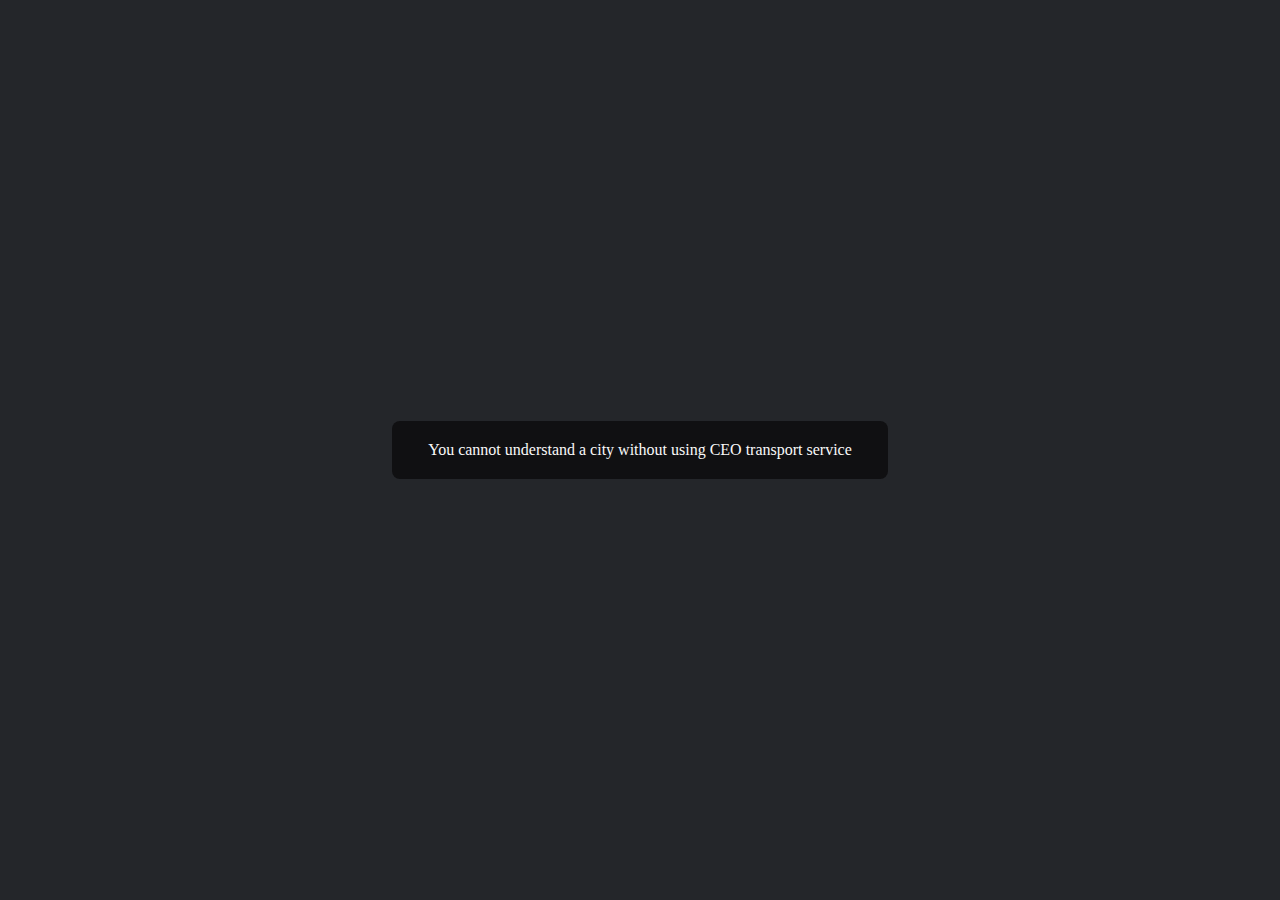
<file: Home/about.html>
<!DOCTYPE html>
<html lang="en">
  <head>
    <meta charset="UTF-8" />
    <meta http-equiv="X-UA-Compatible" content="IE=edge" />
    <meta name="viewport" content="width=device-width, initial-scale=1.0" />
    <title>Modal 3</title>
    <link rel="stylesheet" type="text/css" href="./about.css" />
    <link rel="preconnect" href="https://fonts.googleapis.com" />
    <link rel="preconnect" href="https://fonts.gstatic.com" crossorigin />
    <link
      href="https://fonts.googleapis.com/css2?family=Poppins:wght@300;400;500&display=swap"
      rel="stylesheet"
    />
  </head>
  <body>
    <main class="page-content">
      <button onclick="toggleModal()" type="button">You cannot understand a city without using CEO transport service</button>
    </main>
    <div class="background" onclick="toggleModal()"></div>
    <div class="modal">
      <div class="modal-content">
        <h2 style="text-align:center;">CEO Car Rentals</h2>
        <p>
          Redefining Mobility for Billions

CEO is India’s largest mobility platform and one of the world’s largest ride-hailing companies, serving 250+ cities across India, Australia, New Zealand, and the UK. 
CEO's core mobility offering in India is supplemented by its electric-vehicle arm, CEO Electric; India’s largest fleet management business,that aims
 to enable millions of livelihood opportunities for India's youth. With its acquisition of Ridlr, India’s leading public transportation app and investment in Vogo, a dockless scooter sharing solution, CEO is looking to build mobility for the next billion Indians. 
CEO was founded in Dec 2010 by Jenish adn Bala Athithya with a mission to build mobility for a billion people
        </p>
      </div>
    </div>
    <script>
      const toggleModal = () => document.body.classList.toggle("open");
    </script>
  </body>
</html>
</file>
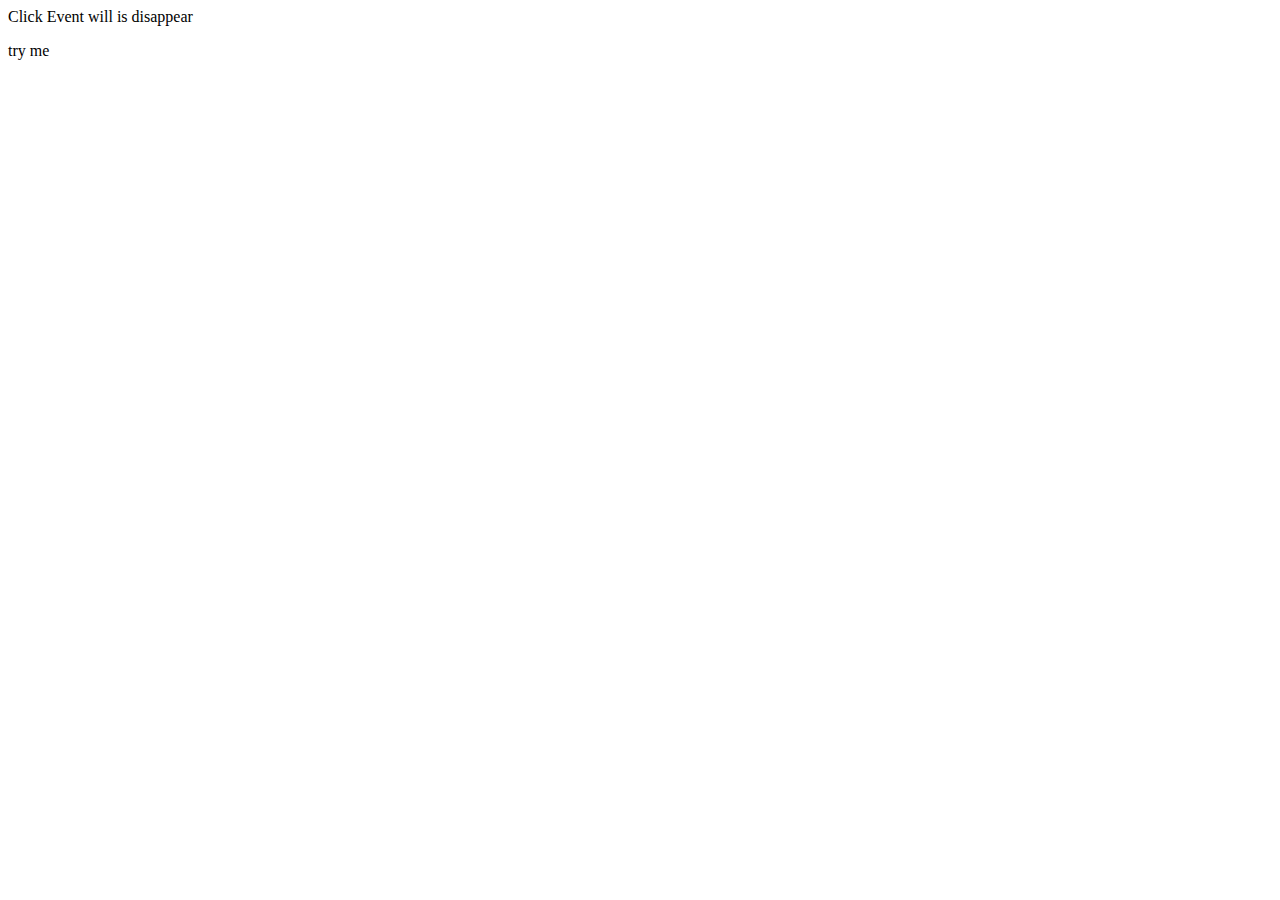
<file: Home/b.html>
<html>
<head>
<script src="jquery-3.6.1.min.js"></script>
<script>
$(document).ready(function(){
$("p").click(function(){
$(this).hide();
});
});
</script>
</head>
<body>
<p>Click Event will is disappear</p>
<p>try me</p>
</body>
</html>
</file>
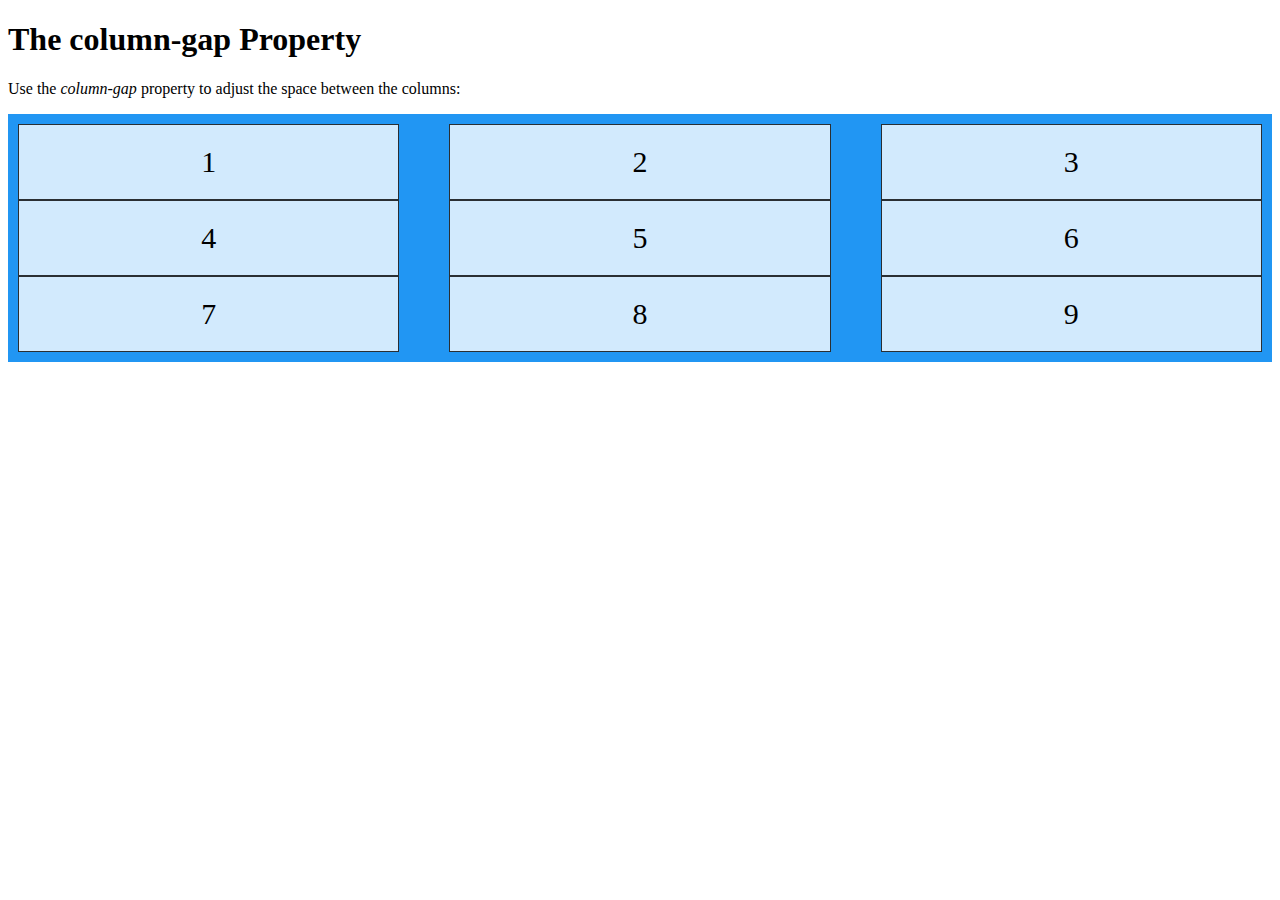
<file: Home/car-info.html>
<!DOCTYPE html>
<html>
<head>
<link rel="stylesheet" href="car-info design.css">
</head>
<body>

<h1>The column-gap Property</h1>

<p>Use the <em>column-gap</em> property to adjust the space between the columns:</p>

<div class="grid-container">
  <div class="grid-item">1</div>
  <div class="grid-item">2</div>
  <div class="grid-item">3</div>  
  <div class="grid-item">4</div>
  <div class="grid-item">5</div>
  <div class="grid-item">6</div>  
  <div class="grid-item">7</div>
  <div class="grid-item">8</div>
  <div class="grid-item">9</div>  
</div>

</body>
</html>
</file>
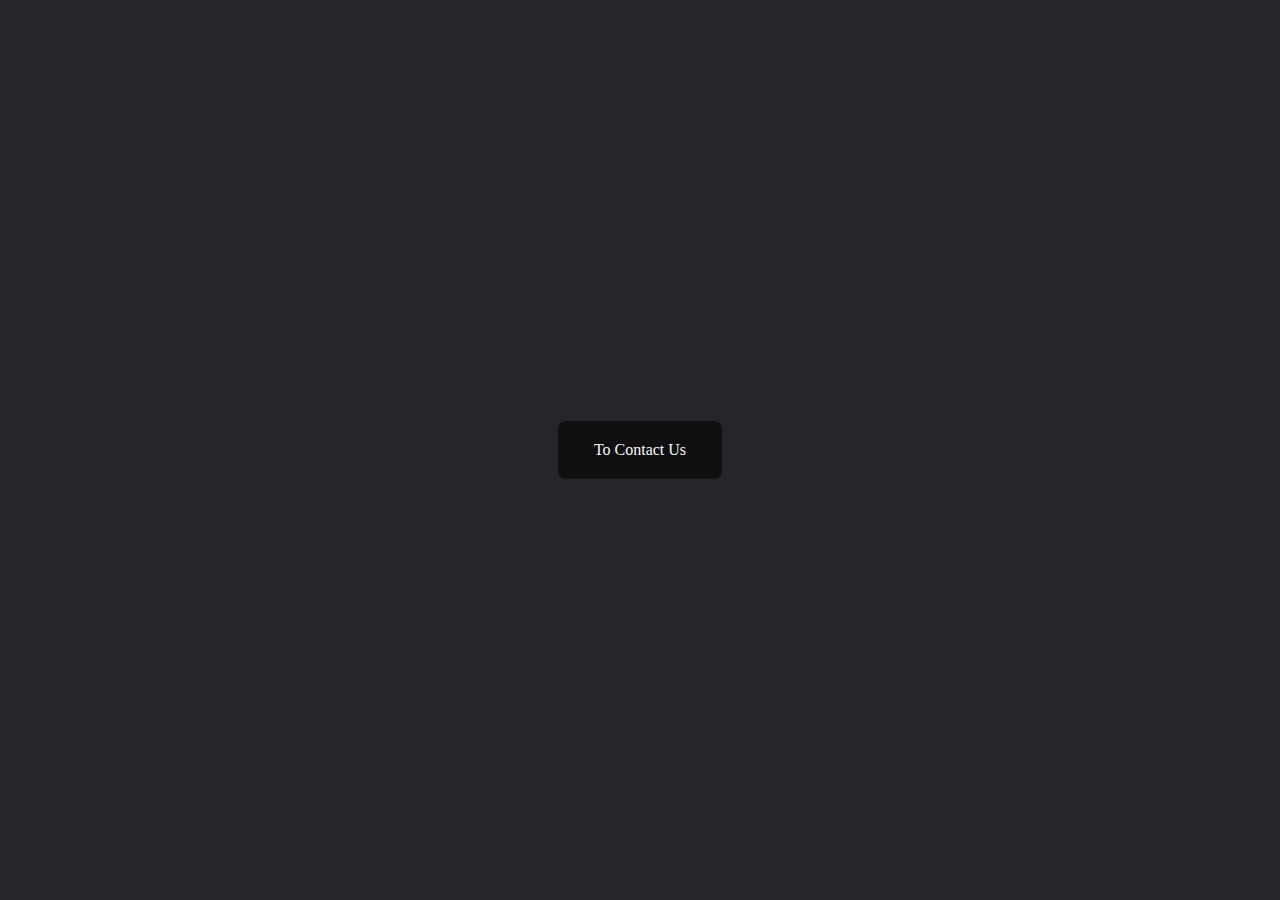
<file: Home/contact.html>
<!DOCTYPE html>
<html lang="en">
  <head>
    <meta charset="UTF-8" />
    <meta http-equiv="X-UA-Compatible" content="IE=edge" />
    <meta name="viewport" content="width=device-width, initial-scale=1.0" />
    <title>Contact</title>
    <link rel="stylesheet" type="text/css" href="./services.css" />
    <link rel="preconnect" href="https://fonts.googleapis.com" />
    <link rel="preconnect" href="https://fonts.gstatic.com" crossorigin />
    <link
      href="https://fonts.googleapis.com/css2?family=Poppins:wght@300;400;500&display=swap"
      rel="stylesheet"
    />
  </head>
  <body>
    <main class="page-content">
      <button onclick="toggleModal()" type="button">To Contact Us</button>
    </main>
    <div class="background" onclick="toggleModal()"></div>
    <div class="modal">
      <div class="modal-content">
        <p style="color:#f9f9f9;">
          No.304, Old Boys Hostel<br>
          Rajalakshmi Engineering College<br>
            Thandalam,<br>
             Chennai-104.<br>
             Contact No : 6374565520.
        </p>
      </div>
    </div>
    <script>
      const toggleModal = () => document.body.classList.toggle("open");
    </script>
  </body>
</html>
</file>
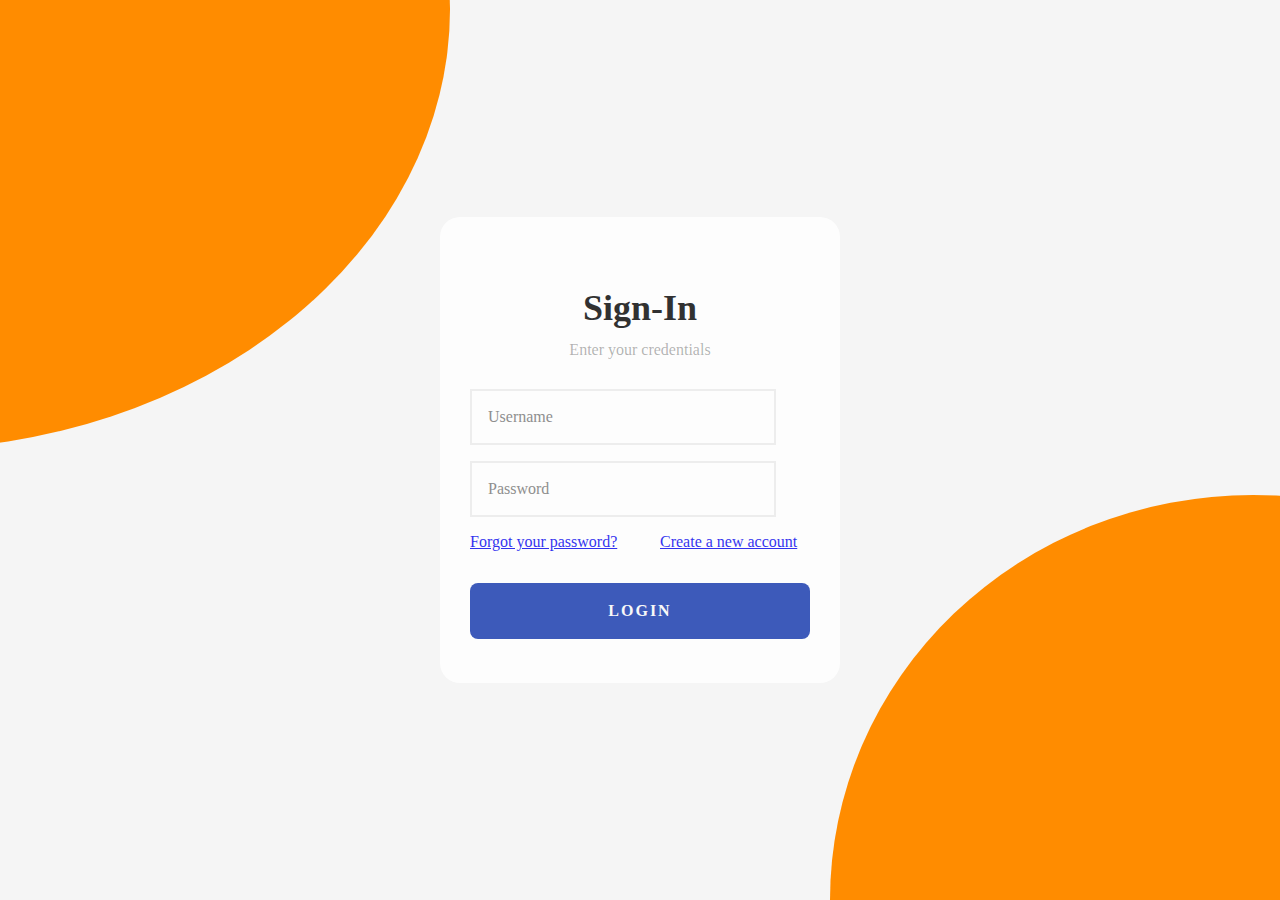
<file: Home/login.html>
<!DOCTYPE html>
<html lang="en">
  <head>
    <title>Login 1</title>
    <link rel="stylesheet" href="login.css" />
    <link rel="stylesheet" href="signup.css">
  </head>
  <body>
    <div class="background"></div>
    <div class="login-card">
      <h2>Sign-In</h2>
      <h3>Enter your credentials</h3>
      <form class="login-form" method="get" action="http://localhost/Home/accountverification.php">
        <input type="text" placeholder="Username" name="cname" />
        <input type="password" placeholder="Password" name="pass"/>
        <span><a href="https://website.com" style="position:absolute;left:30px;">Forgot your password?</a>
        <a href="http://localhost/Home/signup.php" style="position:absolute;left:220px;">Create a new account</a></span><br>
        <button type="submit">LOGIN</button>
      </form>
    </div>
  </body>
</html>
</file>
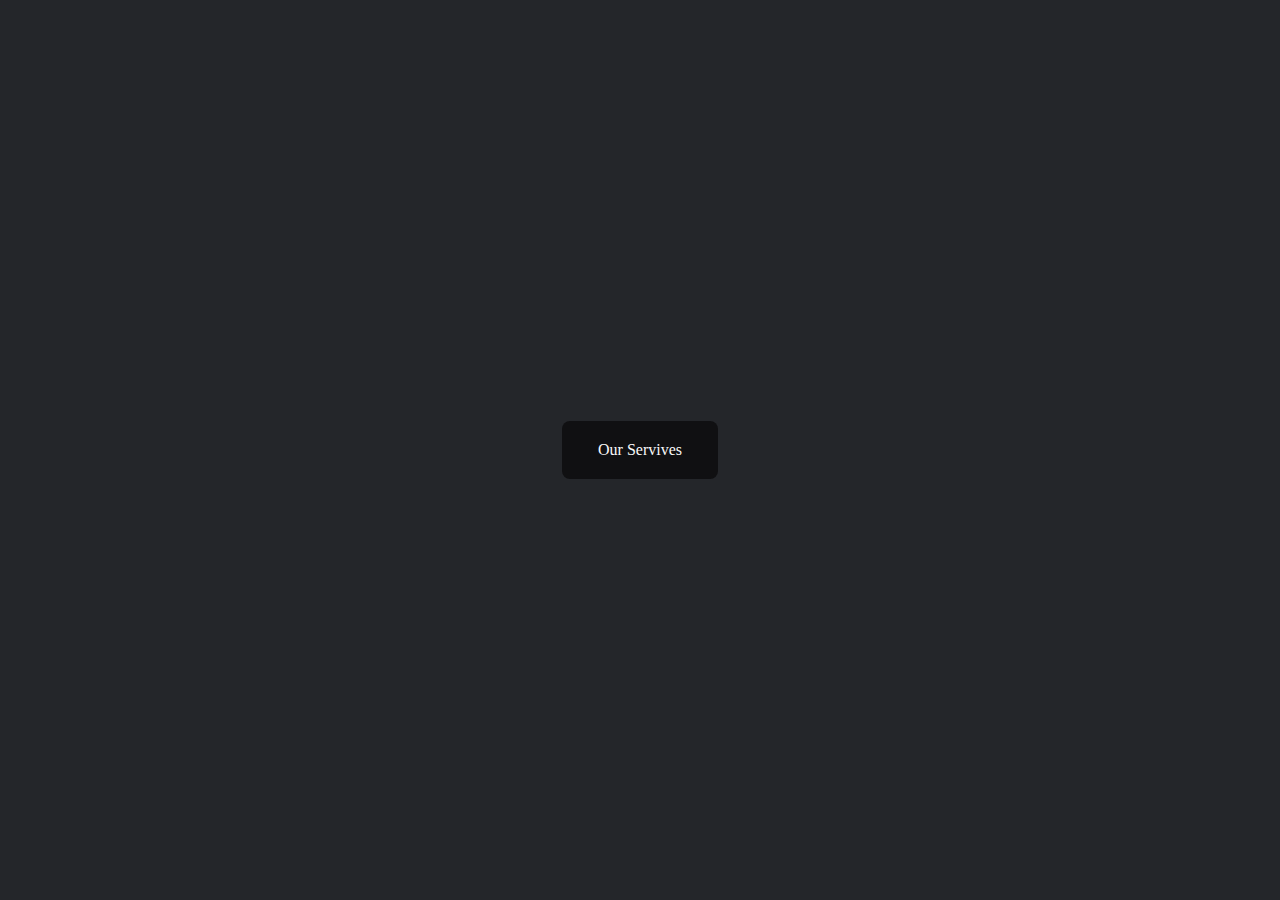
<file: Home/services.html>
<!DOCTYPE html>
<html lang="en">
  <head>
    <meta charset="UTF-8" />
    <meta http-equiv="X-UA-Compatible" content="IE=edge" />
    <meta name="viewport" content="width=device-width, initial-scale=1.0" />
    <title>Modal 3</title>
    <link rel="stylesheet" type="text/css" href="./services.css" />
    <link rel="preconnect" href="https://fonts.googleapis.com" />
    <link rel="preconnect" href="https://fonts.gstatic.com" crossorigin />
    <link
      href="https://fonts.googleapis.com/css2?family=Poppins:wght@300;400;500&display=swap"
      rel="stylesheet"
    />
  </head>
  <body>
    <main class="page-content">
      <button onclick="toggleModal()" type="button">Our Servives</button>
    </main>
    <div class="background" onclick="toggleModal()"></div>
    <div class="modal">
      <div class="modal-content">
        <h2>Our Sercives</h2>
        <p>
          Hourly-Rental<br>
          Daily Basis<br>
          Out-Station<br>
          Scheduled Booking
        </p>
      </div>
    </div>
    <script>
      const toggleModal = () => document.body.classList.toggle("open");
    </script>
  </body>
</html>
</file>
<file: Home/about.css>
html,
body {
  height: 100%;
}

body {
  margin: 0;
  display: grid;
  place-items: center;
  font-family: "Euclid Circular A";
  line-height: 1.5;
  background: #24262a;
}

button {
  font-family: inherit;
  cursor: pointer;
  background: #101012;
  color: #f9f9f9;
  border: 0;
  border-radius: 8px;
  padding: 20px 36px;
  font-size: 16px;
}

.background {
  position: fixed;
  top: 0;
  left: 0;
  width: 100%;
  height: 100%;
  display: grid;
  place-items: center;
  opacity: 0;
  visibility: hidden;
  background: rgba(0, 0, 0, 0.5);
}

body.open .background {
  visibility: visible;
  opacity: 1;
}

@keyframes modal-in {
  0%,
  50% {
    width: 118px;
    border-radius: 50%;
  }
  55%,
  100% {
    right: 50%;
  }
  60% {
    width: 300px;
    border-radius: 12px;
  }
  75% {
    translate: 50% -50%;
  }
}

.page-content,
.modal,
.background {
  transition: 1.0s;
}

.modal {
  position: fixed;
  top: 50%;
  right: -300px;
  translate: 50% -50%;
  background: #1d2025;
  color: #f9f9f9;
  padding: 48px 40px;
  width: 500px;
  height: 318px;
  border-radius: 12px;
}

@keyframes modal-content-in {
  0%,
  75% {
    opacity: 0;
  }
  85%,
  100% {
    opacity: 1;
  }
}

body.open .modal-content {
  animation: modal-content-in 1s both;
}

body.open > .page-content {
  scale: 0.75;
}

body.open .modal {
  animation: modal-in 1s both;
}

h2 {
  margin: 0 0 8px;
  font-weight: 400;
  font-size: 21px;
}

p {
  margin: 0;
  color: rgba(255, 255, 255, 0.5);
}
</file>
<file: Home/car-info design.css>
.grid-container {
    display: grid;
    column-gap: 50px;
    grid-template-columns: auto auto auto;
    background-color: #2196F3;
    padding: 10px;
  }
  
.grid-item {
    background-color: rgba(255, 255, 255, 0.8);
    border: 1px solid rgba(0, 0, 0, 0.8);
    padding: 20px;
    font-size: 30px;
    text-align: center;
  }
</file>
<file: Home/services.css>
html,
body {
  height: 100%;
}

body {
  margin: 0;
  display: grid;
  place-items: center;
  font-family: "Euclid Circular A";
  line-height: 1.5;
  background: #24262a;
}

button {
  font-family: inherit;
  cursor: pointer;
  background: #101012;
  color: #f9f9f9;
  border: 0;
  border-radius: 8px;
  padding: 20px 36px;
  font-size: 16px;
}

.background {
  position: fixed;
  top: 0;
  left: 0;
  width: 100%;
  height: 100%;
  display: grid;
  place-items: center;
  opacity: 0;
  visibility: hidden;
  background: rgba(0, 0, 0, 0.5);
}

body.open .background {
  visibility: visible;
  opacity: 1;
}

@keyframes modal-in {
  0%,
  50% {
    width: 118px;
    border-radius: 50%;
  }
  55%,
  100% {
    right: 50%;
  }
  60% {
    width: 300px;
    border-radius: 12px;
  }
  75% {
    translate: 50% -50%;
  }
}

.page-content,
.modal,
.background {
  transition: 0.5s;
}

.modal {
  position: fixed;
  top: 50%;
  right: -300px;
  translate: 50% -50%;
  background: #1d2025;
  color: #f9f9f9;
  padding: 48px 40px;
  width: 300px;
  height: 118px;
  border-radius: 12px;
}

@keyframes modal-content-in {
  0%,
  75% {
    opacity: 0;
  }
  85%,
  100% {
    opacity: 1;
  }
}

body.open .modal-content {
  animation: modal-content-in 1s both;
}

body.open > .page-content {
  scale: 0.75;
}

body.open .modal {
  animation: modal-in 1s both;
}

h2 {
  margin: 0 0 8px;
  font-weight: 400;
  font-size: 21px;
}

p {
  margin: 0;
  color: rgba(255, 255, 255, 0.5);
}
</file>
<file: Home/login.css>
{
  box-sizing: border-box;
}

html,
body,
.wrapper {
  height: 100%;
}

@keyframes rotate {
  100% {
    background-position: 15% 50%;
  }
}

body {
  display: grid;
  place-items: center;
  margin: 0;
  padding: 0 24px;
  background-image: url("bg.jpeg");
  background-repeat: no-repeat;
  background-size: cover;
  font-family: "Euclid Circular A";
  color: #000;
  animation: rotate 6s infinite alternate linear;
}

@media (width >= 500px) {
  body {
    padding: 0;
  }
}

.login-card {
  position: relative;
  z-index: 3;
  width: 100%;
  margin: 0 20px;
  padding: 70px 30px 44px;
  border-radius: 1.25rem;
  background: #fff;
  text-align: center;
  opacity: 80%;
}

@media (width >= 500px) {
  .login-card {
    margin: 0;
    width: 400px;
  }
}

.login-card > h2 {
  font-size: 36px;
  font-weight: 600;
  margin: 0 0 12px;
}

.login-card > h3 {
  color: rgba(0, 0, 0, 0.38);
  margin: 0 0 30px;
  font-weight: 500;
  font-size: 1rem;
}

.login-form {
  width: 100%;
  margin: 0;
  display: grid;
  gap: 16px;
}

.login-form > input,
.login-form > button {
  width: 90%;
  height: 56px;
}

.login-form > input {
  border: 2px solid #ebebeb;
  font-family: inherit;
  font-size: 16px;
  padding: 0 16px;
}

.login-form > button {
  cursor: pointer;
  width: 100%;
  height: 56px;
  padding: 0 16px;
  border-radius: 0.5rem;
  background: #1034ac;
  opacity: 100% ;
  color: #f9f9f9;
  border: 0;
  font-family: inherit;
  font-size: 1rem;
  font-weight: 600;
  text-align: center;
  letter-spacing: 2px;
  transition: all 0.375s;
}

.login-form > a {
  color: #1034a6;
  font-size: 1rem;
  text-align: left;
  text-decoration: none;
  margin-bottom: 6px;
}

useless{
  background-color: #000;
}
</file>
<file: Home/signup.css>
* {
  box-sizing: border-box;
}

html,
body {
  height: 100%;
}

body {
  display: grid;
  place-items: center;
  margin: 0;
  padding: 0 32px;
  background: #f5f5f5;
  font-family: "Euclid Circular A";
  animation: rotate 6s infinite alternate linear;
}

@media (width >= 500px) {
  body {
    padding: 0;
  }
}

.background {
  position: fixed;
  top: -50vmin;
  left: -50vmin;
  width: 100vmin;
  height: 100vmin;
  border-radius: 47% 53% 61% 39% / 45% 51% 49% 55%;
  background: #ff8c00;
}

.background::after {
  content: "";
  position: inherit;
  right: -50vmin;
  bottom: -55vmin;
  width: inherit;
  height: inherit;
  border-radius: inherit;
  background: #ff8c00;
}

.card {
  overflow: hidden;
  position: relative;
  z-index: 3;
  width: 100%;
  margin: 0 20px;
  padding: 170px 30px 54px;
  border-radius: 1.25rem;
  background: #fff;
  text-align: center;
  box-shadow: 0 100px 100px rgb(0 0 0 / 10%);
}

.card::before {
  content: "";
  position: absolute;
  top: -880px;
  left: 50%;
  translate: -50% 0;
  width: 1000px;
  height: 1000px;
  border-radius: 50%;
  background: #1034a6;
}

@media (width >= 500px) {
  .card {
    margin: 0;
    width: 360px;
  }
}

.card .logo {
  position: absolute;
  top: 30px;
  left: 50%;
  translate: -50% 0;
  width: 64px;
  height: 64px;
}

.card > h2 {
  font-size: 22px;
  font-weight: 300;
  margin: 0 0 30px;
  color: #2a3444;
}

.form {
  margin: 0 0 36px;
  display: grid;
  gap: 16px;
}

.form > input,
.form > button {
  width: 100%;
  height: 56px;
  border-radius: 28px;
}

.form > input {
  border: 2px solid #ebebeb;
  font-family: inherit;
  font-size: 16px;
  padding: 0 24px;
  color: #11274c;
}

.form > input::placeholder {
  color: #cac8c8;
}

.form > button {
  cursor: pointer;
  width: 100%;
  height: 56px;
  padding: 0 16px;
  background: #1034a6;
  color: #f9f9f9;
  border: 0;
  font-family: inherit;
  font-size: 1rem;
  font-weight: 600;
  text-align: center;
  letter-spacing: 2px;
  transition: all 0.375s;
}

.card > footer {
  color: #a1a1a1;
}

.card > footer > a {
  color: #216ce7;
}
</file>
